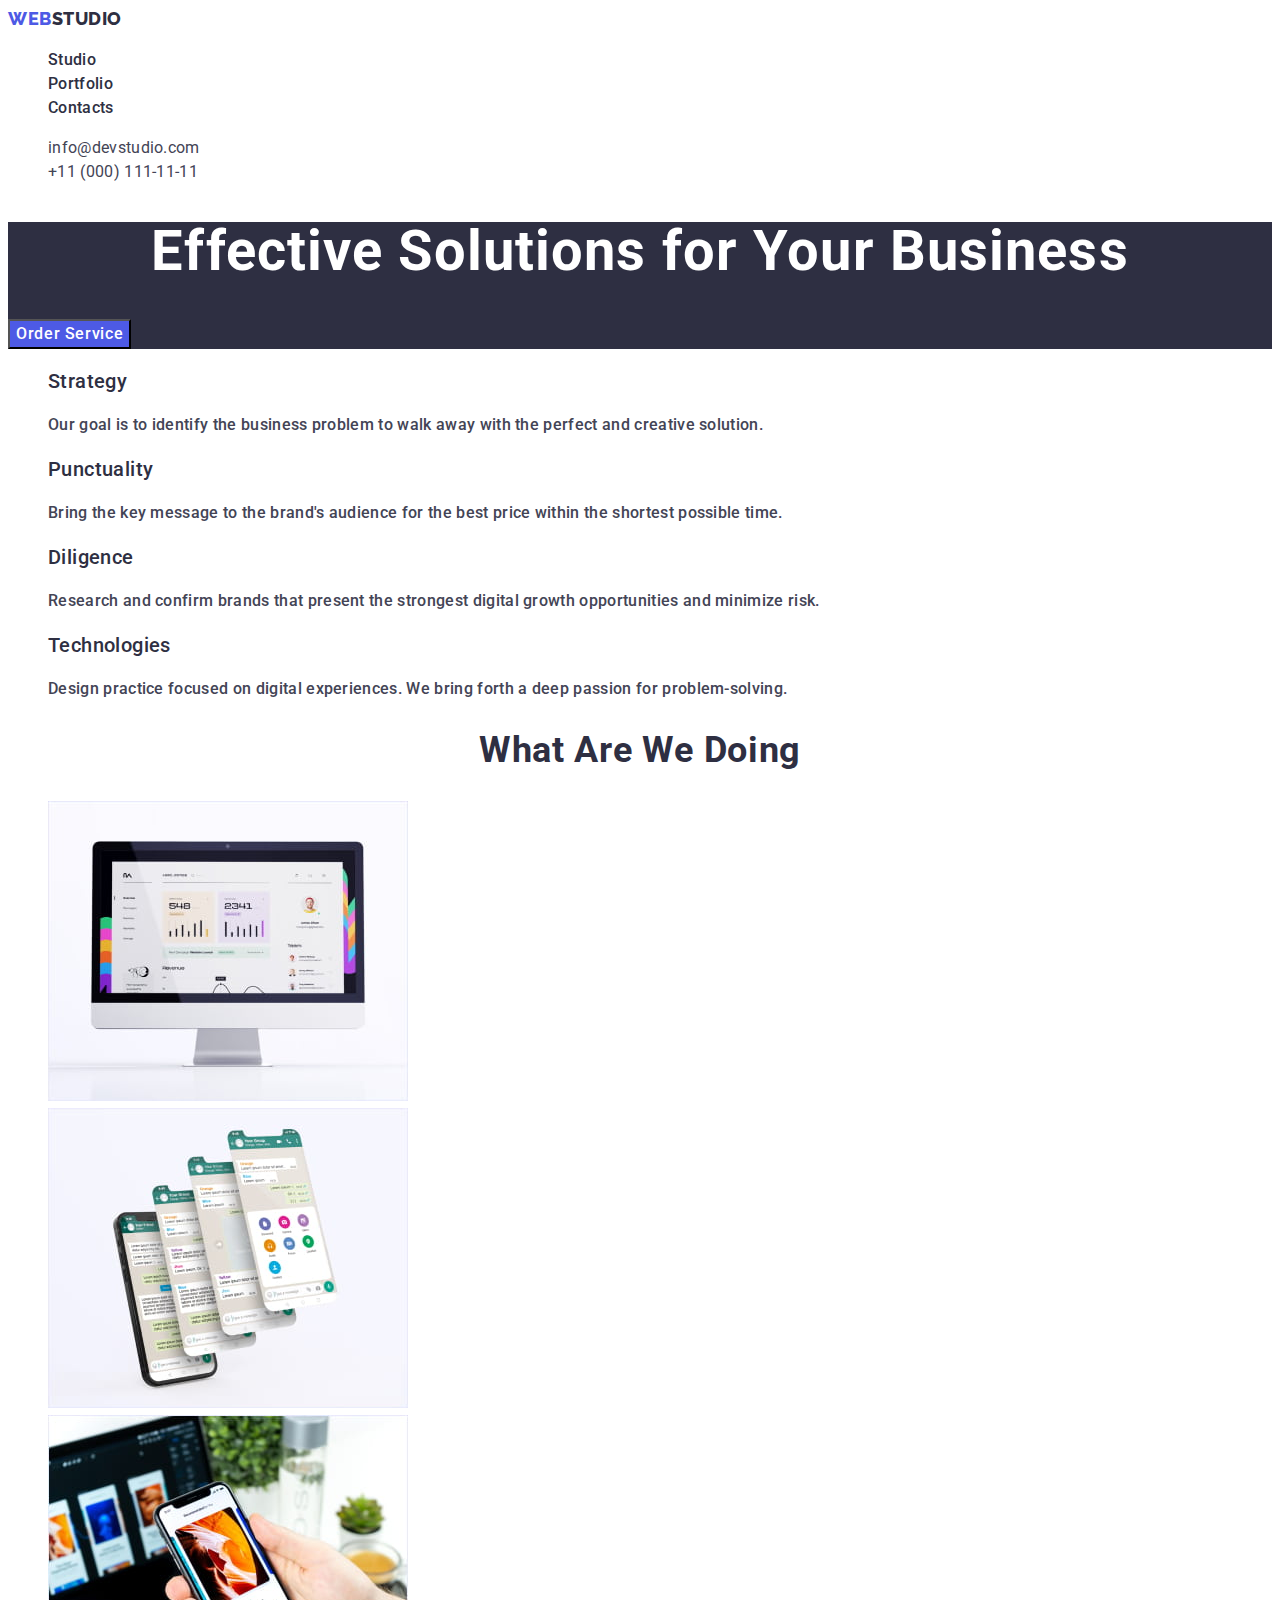
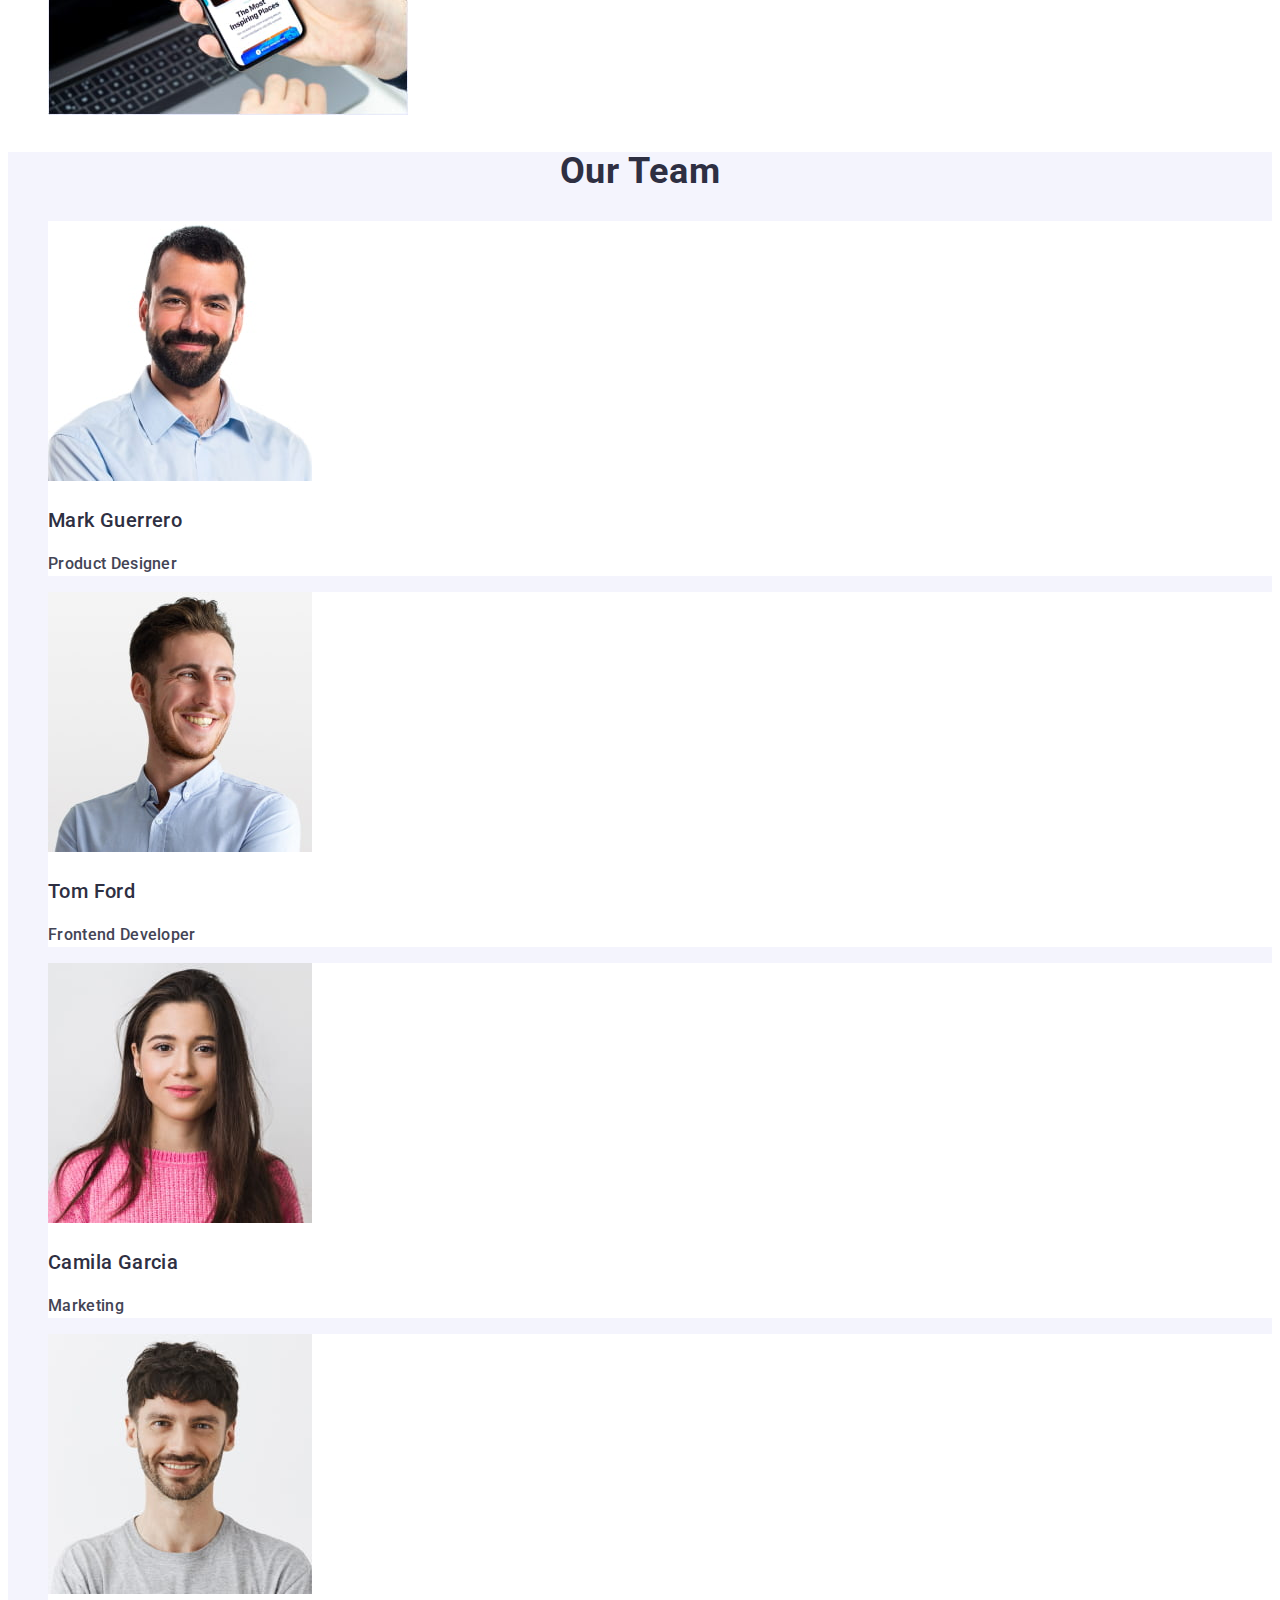
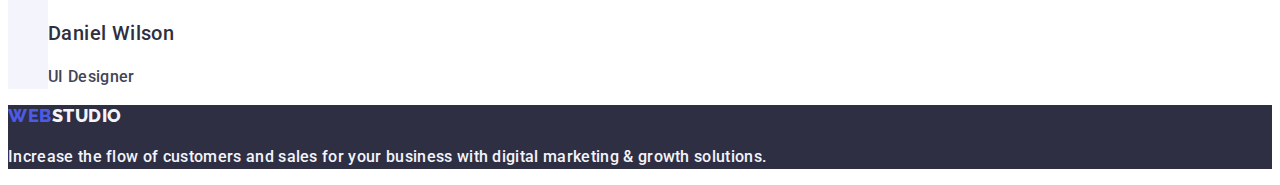
<file: index.html>
<!DOCTYPE html>
<html lang="en">
  <head>
    <meta charset="UTF-8" />
    <meta http-equiv="X-UA-Compatible" content="IE=edge" />
    <meta name="viewport" content="width=device-width, initial-scale=1.0" />
    <title>Document</title>
    <!-- Fonts -->
    <link rel="preconnect" href="https://fonts.googleapis.com">
    <link rel="preconnect" href="https://fonts.gstatic.com" crossorigin>
    <link href="https://fonts.googleapis.com/css2?family=Raleway:wght@800&family=Roboto:ital,wght@0,400;0,700;1,500&display=swap" rel="stylesheet">
    <!-- Custom styles -->
    <link rel="stylesheet" href="./css/style.css">
  </head>
  <body>
    <!-- Хедер -->
    <header class="header">
      <nav class="nav"> 
        <a class="nav-logo link" href="./index.html">Web<span class="logo">Studio</span></a>
        <ul class="nav-list list">
          <li class="nav-item "><a class="nav-link link" href="./index.html">Studio</a></li>
          <li class="nav-item "><a class="nav-link link" href="./portfolio.html">Portfolio</a></li>
          <li class="nav-item "><a class="nav-link link" href="">Contacts</a></li>
        </ul>
      </nav>
      <address class="address">
        <ul class="address-list list">
          <li class="address-item"><a class="address-link link" href="mailto:info@devstudio.com">info@devstudio.com</a></li>
          <li class="address-item"><a class="address-link link" href="tel:+110001111111">+11 (000) 111-11-11</a></li>
        </ul>
      </address>
    </header>
    <main>
      <!-- Герой -->
      <section class="hero">
        <h1 class="hero-title">Effective Solutions for Your Business</h1>
        <button class="button-text hero-btn" type="button">Order Service</button>
      </section>

      <!-- Перелік -->
      <section  class="advantages">
        <h2 hidden class="visually-hidden">Advantages</h2>
        <ul class="advantages-list list">
          <li class="advantages-item">
            <h3 class="header-three">Strategy</h3>
            <p class="desc ">
              Our goal is to identify the business problem to walk away with the
              perfect and creative solution.
            </p>
          </li>
          <li class="advantages-item">
            <h3 class="header-three">Punctuality</h3>
            <p class="desc ">
              Bring the key message to the brand's audience for the best price
              within the shortest possible time.
            </p>
          </li >
          <li class="advantages-item">
            <h3 class="header-three">Diligence</h3>
            <p class="desc ">
              Research and confirm brands that present the strongest digital
              growth opportunities and minimize risk.
            </p>
          </li>
          <li class="advantages-item">
            <h3 class="header-three">Technologies</h3>
            <p class="desc ">
              Design practice focused on digital experiences. We bring forth a
              deep passion for problem-solving.
            </p>
          </li>
        </ul>
      </section>
      <!-- Що ми робимо -->
      <section class="examples">
        <h2 class="section-title">What are we doing</h2>
        <ul class="examples-list list">
          <li class="examples-item">
            <img class="examples-img" src="./images/photo-1.jpg" alt="chart" width="360" /></li>
          <li class="examples-item">
            <img class="examples-img" src="./images/photo-2.jpg" alt="screen example" width="360" />
          </li>
          <li class="examples-item">
            <img class="examples-img"
              src="./images/photo-3.jpg"
              alt="the most inspiring place"
              width="360"
            />
          </li>
        </ul>
      </section>
      <!-- Наша команда -->
      <section class="team">
        <h2 class="section-title">Our Team</h2>
        <ul class="team-list list">
          <li class="team-item">
            <img class="team-img" src="./images/mark.jpg" alt="Mark Guerrero" width="264" />
            <h3 class="header-three">Mark Guerrero</h3>
            <p class="desc ">Product Designer</p>
          </li>
          <li class="team-item">
            <img class="team-img" src="./images/tom.jpg" alt="Tom Ford" width="264" />
            <h3 class="header-three">Tom Ford</h3>
            <p class="desc ">Frontend Developer</p>
          </li>
          <li class="team-item">
            <img class="team-img" src="./images/camilla.jpg" alt="Camila Garcia" width="264" />
            <h3 class="header-three">Camila Garcia</h3>
            <p class="desc ">Marketing</p>
          </li>
          <li class="team-item">
            <img class="team-img" src="./images/daniel.jpg" alt="Daniel Wilson" width="264" />
            <h3 class="header-three">Daniel Wilson</h3>
            <p class="desc ">UI Designer</p>
          </li>
        </ul>
      </section>
    </main>
    <!-- Футер -->
    <footer class="footer">
      <a class="nav-logo link" href="./index.html">Web<span class="studio">Studio</span></a>
      <p class="desc footer-text" >
        Increase the flow of customers and sales for your business with digital
        marketing & growth solutions.
      </p>
    </footer>
  </body>
</html>
</file>
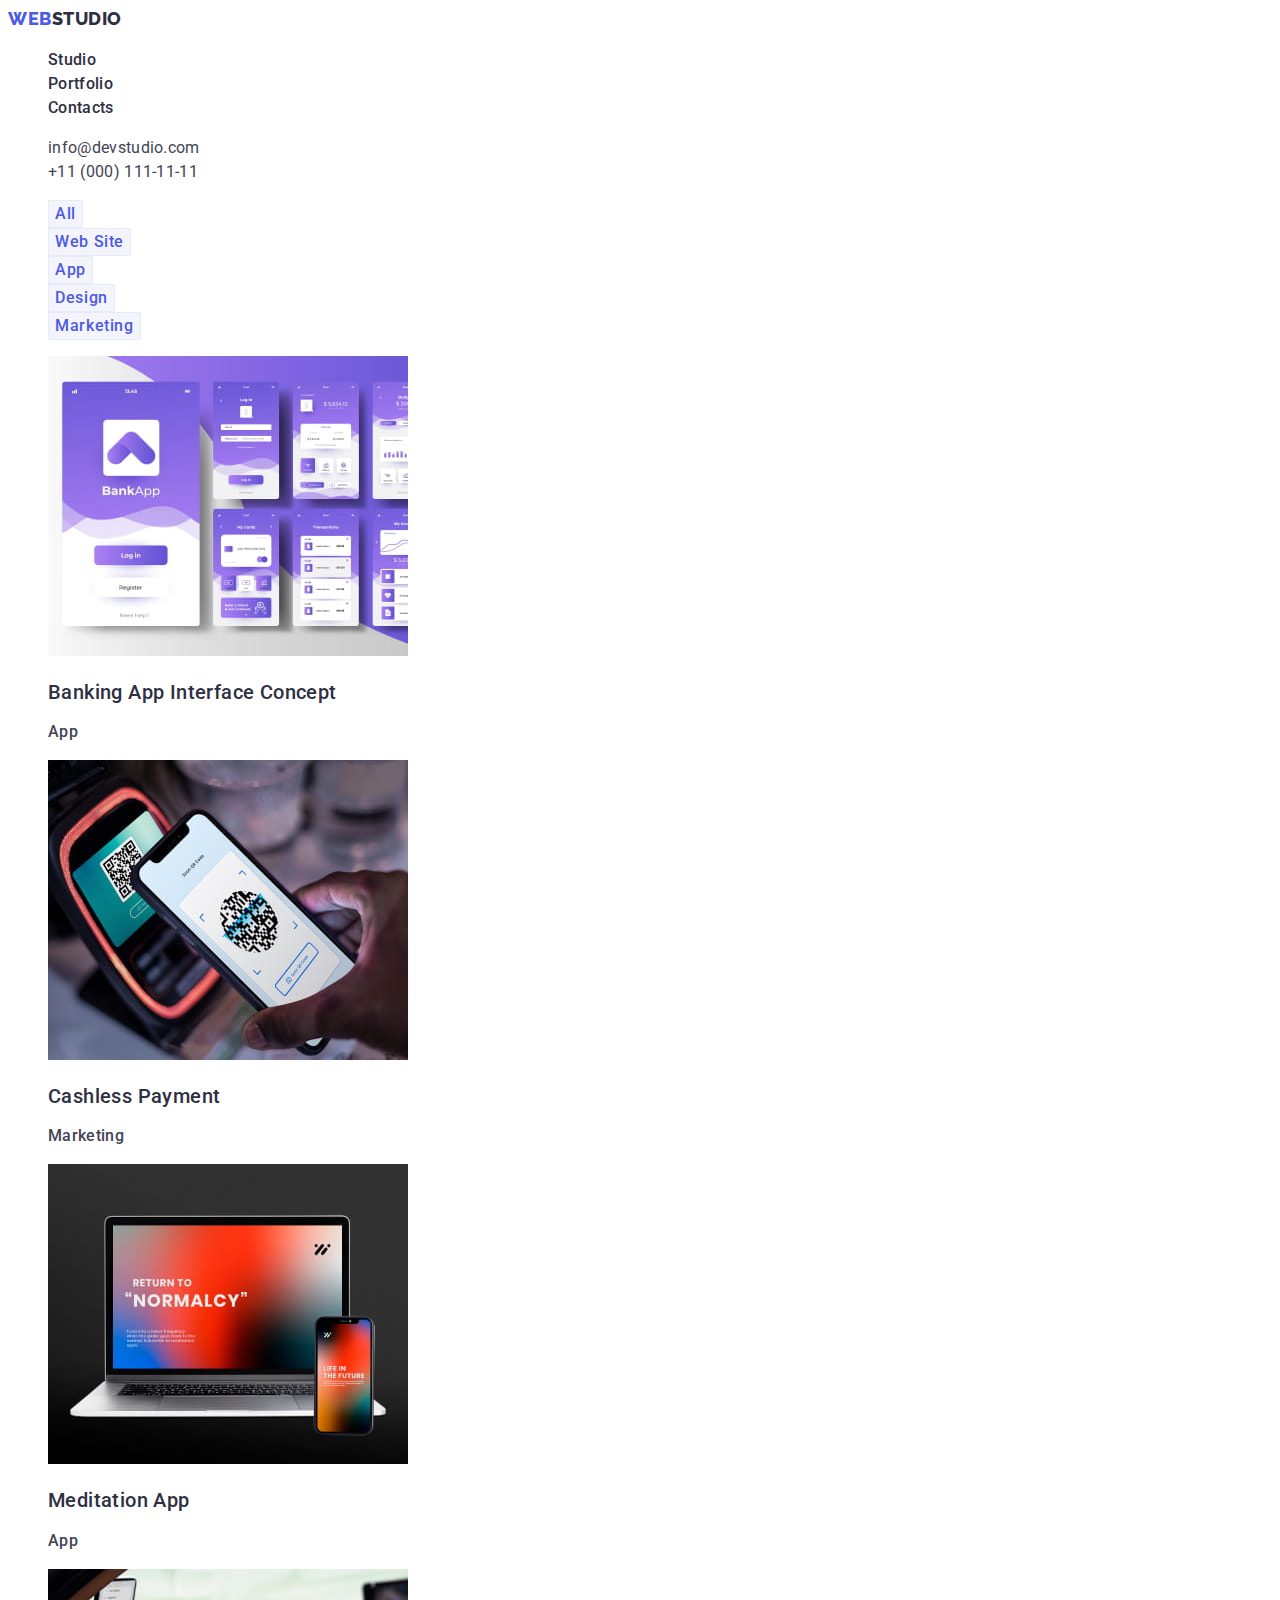
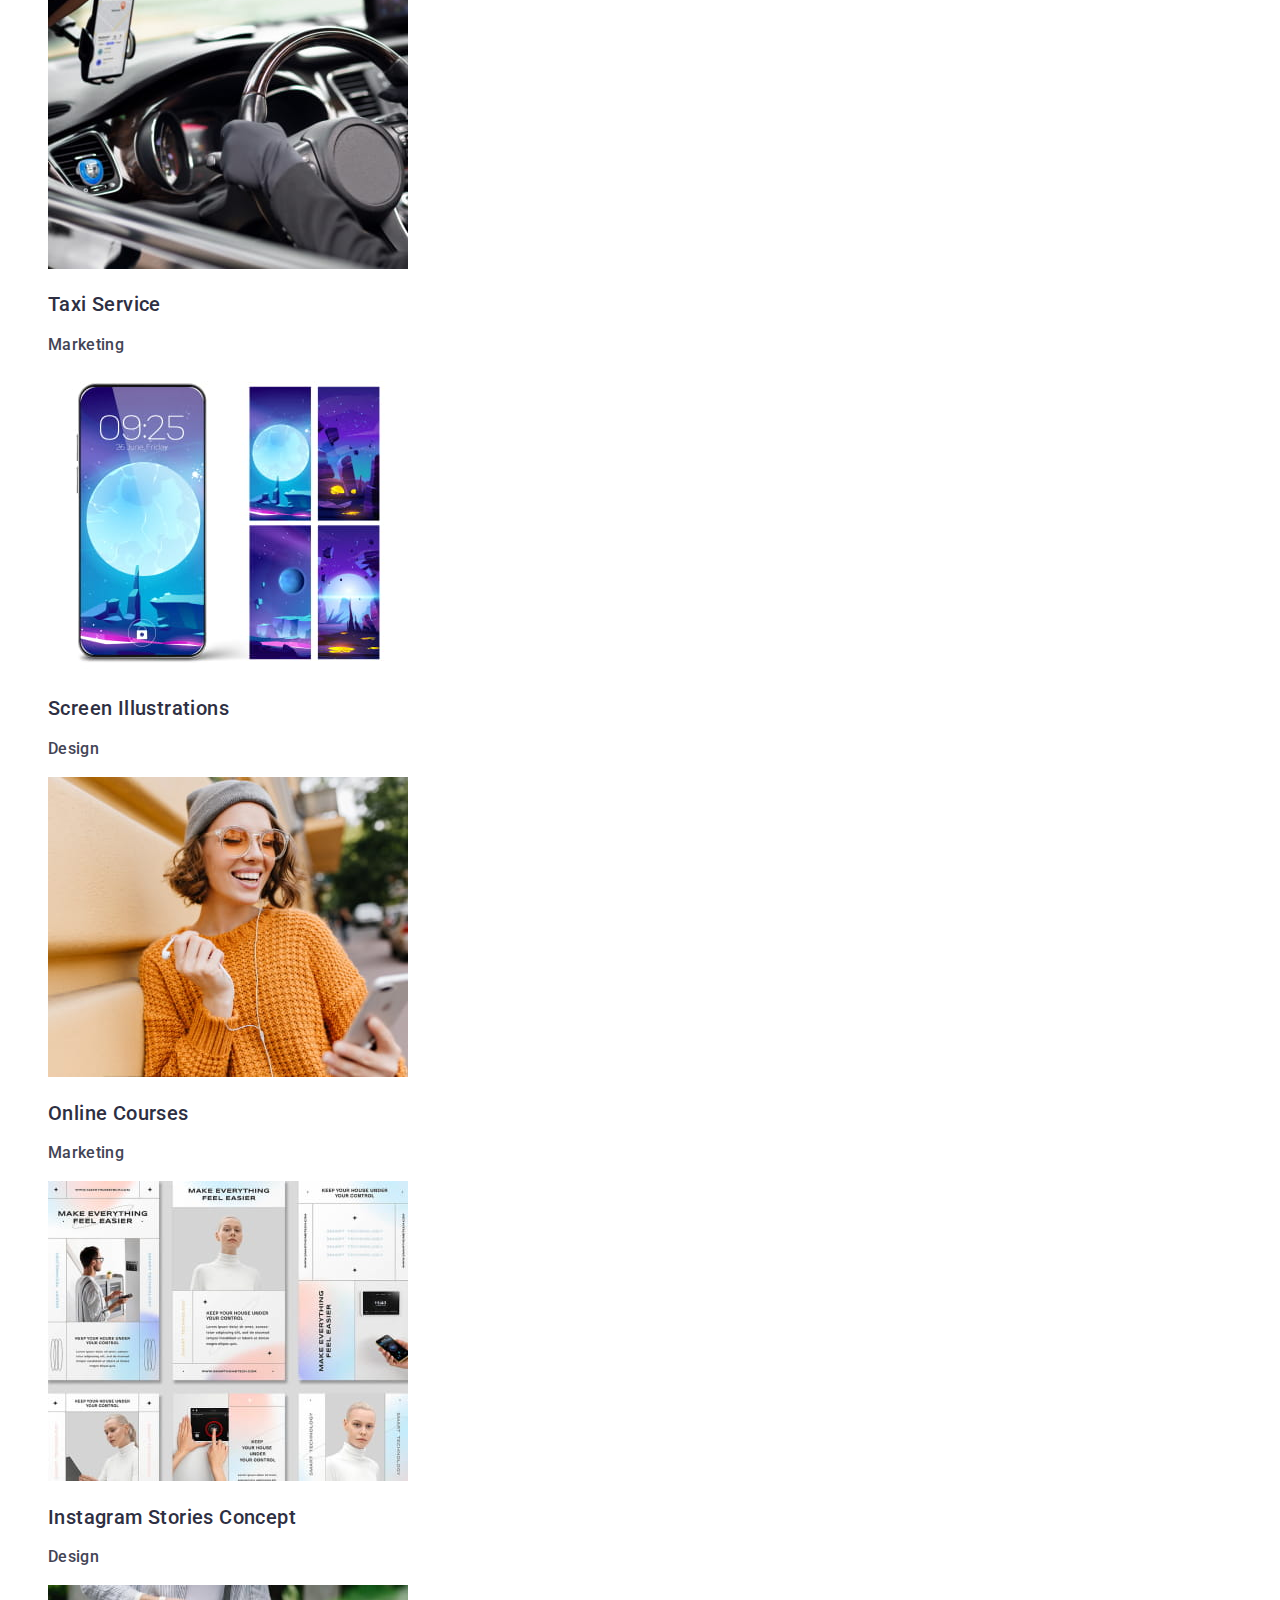
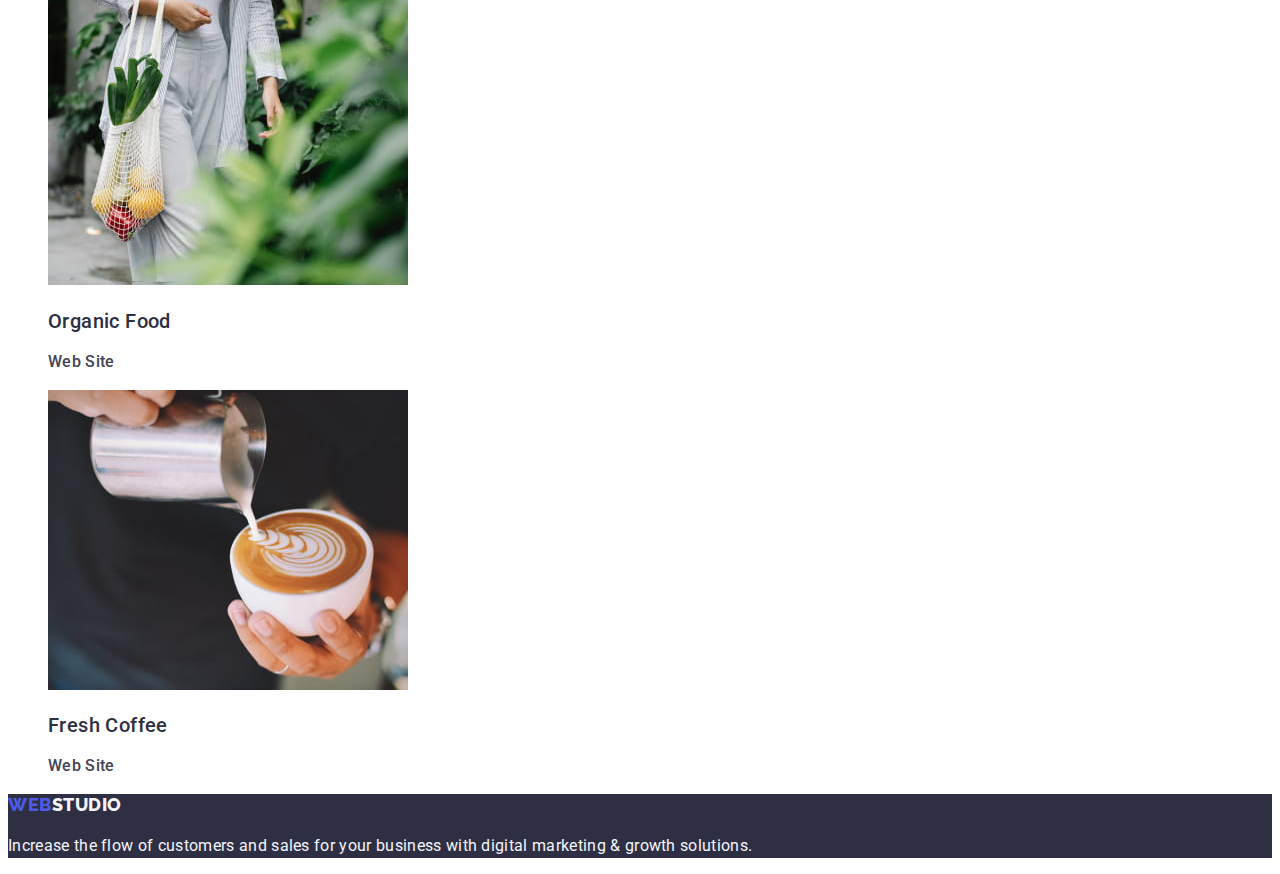
<file: portfolio.html>
<!DOCTYPE html>
<html lang="en">
  <head>
    <meta charset="UTF-8" />
    <meta http-equiv="X-UA-Compatible" content="IE=edge" />
    <meta name="viewport" content="width=device-width, initial-scale=1.0" />
    <title>Document</title>
    <link rel="preconnect" href="https://fonts.googleapis.com">
    <link rel="preconnect" href="https://fonts.gstatic.com" crossorigin>
    <link href="https://fonts.googleapis.com/css2?family=Raleway:wght@800&family=Roboto:ital,wght@0,400;0,700;1,500&display=swap" rel="stylesheet">
    <link rel="stylesheet" href="./css/style.css">
  </head>
  <body>
    <!-- Хедер -->
    <header class="header">
      <nav class="nav">
        <a class="nav-logo link" href="./index.html">Web<span class="logo">Studio</span></a>
        <ul class="nav-list list">
          <li class="nav-item"><a class="nav-link link" href="./index.html">Studio</a></li>
          <li class="nav-item"><a class="nav-link link" href="./portfolio.html">Portfolio</a></li>
          <li class="nav-item"><a class="nav-link link" href="">Contacts</a></li>
        </ul>
      </nav>
      <address class="address">
        <ul class="address-list list">
          <li class="address-item"><a class="address-link link" href="mailto:info@devstudio.com">info@devstudio.com</a></li>
          <li class="address-item"><a class="address-link link" href="tel:+110001111111">+11 (000) 111-11-11</a></li>
        </ul>
      </address>
    </header>
    <!-- Герой -->
    <main class="main">
      <section class="main-section">
        <h1 hidden class="visually-hidden">Portfolio</h1>
        <ul class="main-list list">
          <li class="main-item"><button class="main-btn" type="button">All</button></li>
          <li class="main-item"><button class="main-btn" type="button">Web Site</button></li>
          <li class="main-item"><button class="main-btn" type="button">App</button></li>
          <li class="main-item"><button class="main-btn" type="button">Design</button></li>
          <li class="main-item"><button class="main-btn" type="button">Marketing</button></li>
        </ul>
        <ul class="list-img list">
          <li class="list-img-item">
            <a class="link" href="">
              <img class="img " src="./images/portfolio/banking.jpg" alt="banking" width="360" height="300" />
              <h2 class="header-three">Banking App Interface Concept</h2>
              <p class="desc">App</p>
            </a>
            
          </li>
          <li class="list-img-item">
            <a class="link" href="">
              <img class="img " src="./images/portfolio/payment.jpg" alt="payment" width="360" height="300" />
              <h2 class="header-three">Cashless Payment</h2>
              <p class="desc">Marketing</p>
            </a>
            
          </li>
          <li class="list-img-item">
            <a class="link" href="">
              <img class="img " src="./images/portfolio/meditation.jpg" alt="meditation" width="360" height="300" />
              <h2 class="header-three">Meditation App</h2>
              <p class="desc">App</p>
            </a>
            
          </li>
          <li class="list-img-item">
            <a class="link" href=""><img class="img " src="./images/portfolio/taxi.jpg" alt="taxi" width="360" height="300" />
              <h2 class="header-three">Taxi Service</h2>
              <p class="desc">Marketing</p>
            </a>
            
          </li>
          <li  class="list-img-item">
            <a class="link" href=""><img class="img " src="./images/portfolio/screen.jpg" alt="screen" width="360" height="300" />
              <h2 class="header-three">Screen Illustrations</h2>
              <p class="desc">Design</p>
            </a>
            
          </li>
          <li class="list-img-item">
            <a class="link" href=""><img class="img " src="./images/portfolio/online.jpg" alt="online courses" width="360" height="300" />
              <h2 class="header-three">Online Courses</h2>
              <p class="desc">Marketing</p>
            </a>
            
          </li>
          <li class="list-img-item">
            <a class="link" href=""><img class="img " src="./images/portfolio/instagram.jpg" alt="instagram" width="360" height="300" />
              <h2 class="header-three">Instagram Stories Concept</h2>
              <p class="desc">Design</p>
            </a>
            
          </li>
          <li class="list-img-item">
            <a class="link" href=""><img class="img " src="./images/portfolio/food.jpg" alt="food" width="360" height="300" />
              <h2 class="header-three">Organic Food</h2>
              <p class="desc">Web Site</p>
            </a>
            
            </li>
            <li class="list-img-item">
              <a class="link" href=""><img class="img " src="./images/portfolio/coffee.jpg" alt="coffee" width="360" height="300" />
                <h2 class="header-three">Fresh Coffee</h2>
                <p class="desc">Web Site</p>
              </a>  
              
              </li>
            </ul>
      </section>
    </main>
    <!-- Футер -->
    <footer class="footer">
      <a class="nav-logo link" href="./index.html">Web<span class="studio">Studio</span> </a>
      <p class="footer-text">
        Increase the flow of customers and sales for your business with digital
        marketing & growth solutions.
      </p>
    </footer>
  </body>
</html>
</file>
<file: css/style.css>
:root {
	/* Color */
	--color-iris: #4d5ae5;
	--color-ocean: #404bbf;
	--color-navy-blue: #2e2f42;
	--color-green: #31d0aa;
	--color-slate: #434455;
	--color-light-slate: #8e8f99;
	--color-cornflower: #e7e9fc;
	--color-cloud: #f4f4fd;
	--color-navy-blue-modal: #2e2f42;
	--color-grey: #2e2f42;
	--color-white: #ffffff;
	--color-dairy: #fcfcfc;
	/* Fonts */
	--primary-font: 'Roboto', sans-serif;
	--secondary-font: 'Raleway', sans-serif;
}
/**
  |============================
  | Base styles
  |============================
*/
body{
    font-family:'Roboto', sans-serif;
    color:var(--color-slate);
	font-size: 16px;
	line-height: 1.5;
	letter-spacing: 0.02em;
	text-decoration: none;
	text-transform: none;
	background-color: var(--color-white); 
}
.hero-title {
	font-size: 56px;
	font-family:'Roboto', sans-serif;
	font-weight: 700;
	line-height: 1.07;
	letter-spacing: 0.02em;
	text-decoration: none;
	text-transform: none;
	text-align: center;
}
.section-title {
	font-size: 36px;
	font-family:'Roboto', sans-serif;
	font-weight: 700;
	line-height: 1.11;
	letter-spacing: 0.02em;
	text-decoration: none;
	text-transform: capitalize;
	text-align: center;
	color: var(--color-navy-blue);
}

.header-three {
	font-size: 20px;
	font-family:'Roboto', sans-serif;
	font-weight: 500;
	font-style: normal;
	line-height: 1.2;
	letter-spacing: 0.02em;
	text-decoration: none;
	text-transform: none;
	color: var(--color-navy-blue);
}


.desc {
	font-size: 16px;
	font-family: 'Roboto', sans-serif;
	font-weight: 500;
	font-style: normal;
	line-height: 1.5;
	letter-spacing: 0.02em;
	text-decoration: none;
	text-transform: none;
	color: var(--color-slate);
}
.button-text {
	font-size: 16px;
	font-family:'Roboto', sans-serif ;
	font-weight: 500;
	font-style: normal;
	line-height: 1.5;
	letter-spacing: 0.04em;
	text-decoration: none;
	text-transform: none;
	
	}

.small-text {
	font-size: 12px;
	font-family:'Roboto', sans-serif;
	font-weight: 400;
	font-style: normal;
	line-height: 1.16;
	letter-spacing: 0.04em;
	text-decoration: none;
	text-transform: none;
}
.link-text {
	font-size: 12px;
	font-family:'Roboto', sans-serif;
	font-weight: 400;
	font-style: normal;
	line-height: 1.33;
	letter-spacing: 0.04em;
	text-decoration: underline;
	text-transform: none;
}
/* reset start */
.link{
    text-decoration: none;
	font-family:'Roboto', sans-serif;
}
.list {
	list-style: none;
    font-weight: 500;
	line-height: 1.5;
	color:var(--color-navy-blue) ;
  }
  /* reset start */
  .visually-hidden {
	position: absolute;
	width: 1px;
	height: 1px;
	margin: -1px;
	border: 0;
	padding: 0;
  
	white-space: nowrap;
	clip-path: inset(100%);
	clip: rect(0 0 0 0);
	overflow: hidden;
  }
  

/**
  |============================
  | Index
  |============================
*/

/**
  |============================
  | Header
  |============================
*/
.header {

}
.nav {
}
.nav-logo {
font-family:'Raleway', sans-serif;
font-style: normal;
font-weight: 800;
font-size: 18px;
line-height: 1.17;
letter-spacing: 0.03em;
text-transform: uppercase;
color: var(--color-iris);
}
.logo {
color:var(--color-navy-blue);
}

.nav-list {
}
.nav-item {
}
.nav-link {
	color: var(--color-navy-blue);	
}
.nav-link:hover,
.nav-link:focus {
  color: var(--color-ocean);
  }
.address {
	font-style: normal	
}
.address-list {
}
.address-item {
}
.address-link {
color: var(--color-slate);
font-family: 'Roboto';
font-style: normal;
font-weight: 400;
font-size: 16px;
line-height: 1.5;
letter-spacing: 0.02em;

}


.address-link:hover,
.address-link:focus {
  color: var(--color-ocean);
  }

/**
  |============================
  | Hero
  |============================
*/
.hero {
    background-color: var(--color-navy-blue) ;
}
.hero-title {
    color: var(--color-white);
}
.hero-btn {
	background: var(--color-iris);
	color: var(--color-white);
	cursor: pointer;
	text-align: center;
}
.hero-btn:hover,
.hero-btn:focus {
  background-color: var(--color-ocean);
 }
/**
  |============================
  | Advantages
  |============================
*/
.advantages {
}
.advantages-title {
}
.advantages-list {

}
.advantages-item {
}
.advantages-subtitle {
}
.advantages-text {
}
/**
  |============================
  | Examples
  |============================
*/
.examples {
}
.examples-title {
}
.examples-list {
}
.examples-item {
}
.examples-img {
}
/**
  |============================
  | Team
  |============================
*/
.team {
background-color: #F4F4FD ;
}
.team-title {
}
.team-list {

}
.team-item {
	background-color: #FFFFFF;
}
.team-img {
}
.team-subtitle {
}
.team-text {
}
/**
  |============================
  | Footer
  |============================
*/
.footer {
background-color: var(--color-navy-blue)
}
.footer-logo {
	
}
.studio{
	color:#f4f4fd
}
.footer-text {
	color: #f4f4fd;
}

/**
  |============================
  | Portfolio
  |============================
*/
.main {
}
.main-title {
}
.main-section {
}
.main-list {
}
.main-item {
}
.main-btn {
font-family: "Roboto", sans-serif;
background: #F4F4FD;
border: 1px solid #E7E9FC;
border-radius: 4px
font-family: inherit;
font-weight: 500;
font-size: 16px;
line-height: 1.5;
display: flex;
align-items: center;
text-align: center;
letter-spacing: 0.04em;
color: #4D5AE5;
}
.main-btn{
	cursor: pointer;
}
.main-btn:hover,
.main-btn:focus {
  color:#FFFFFF;
  background: #404BBF;
  }
.list-img {
}
.list-img-item {
}
.img {
}
.img-subtitle {
}
.img-text {
}
</file>
